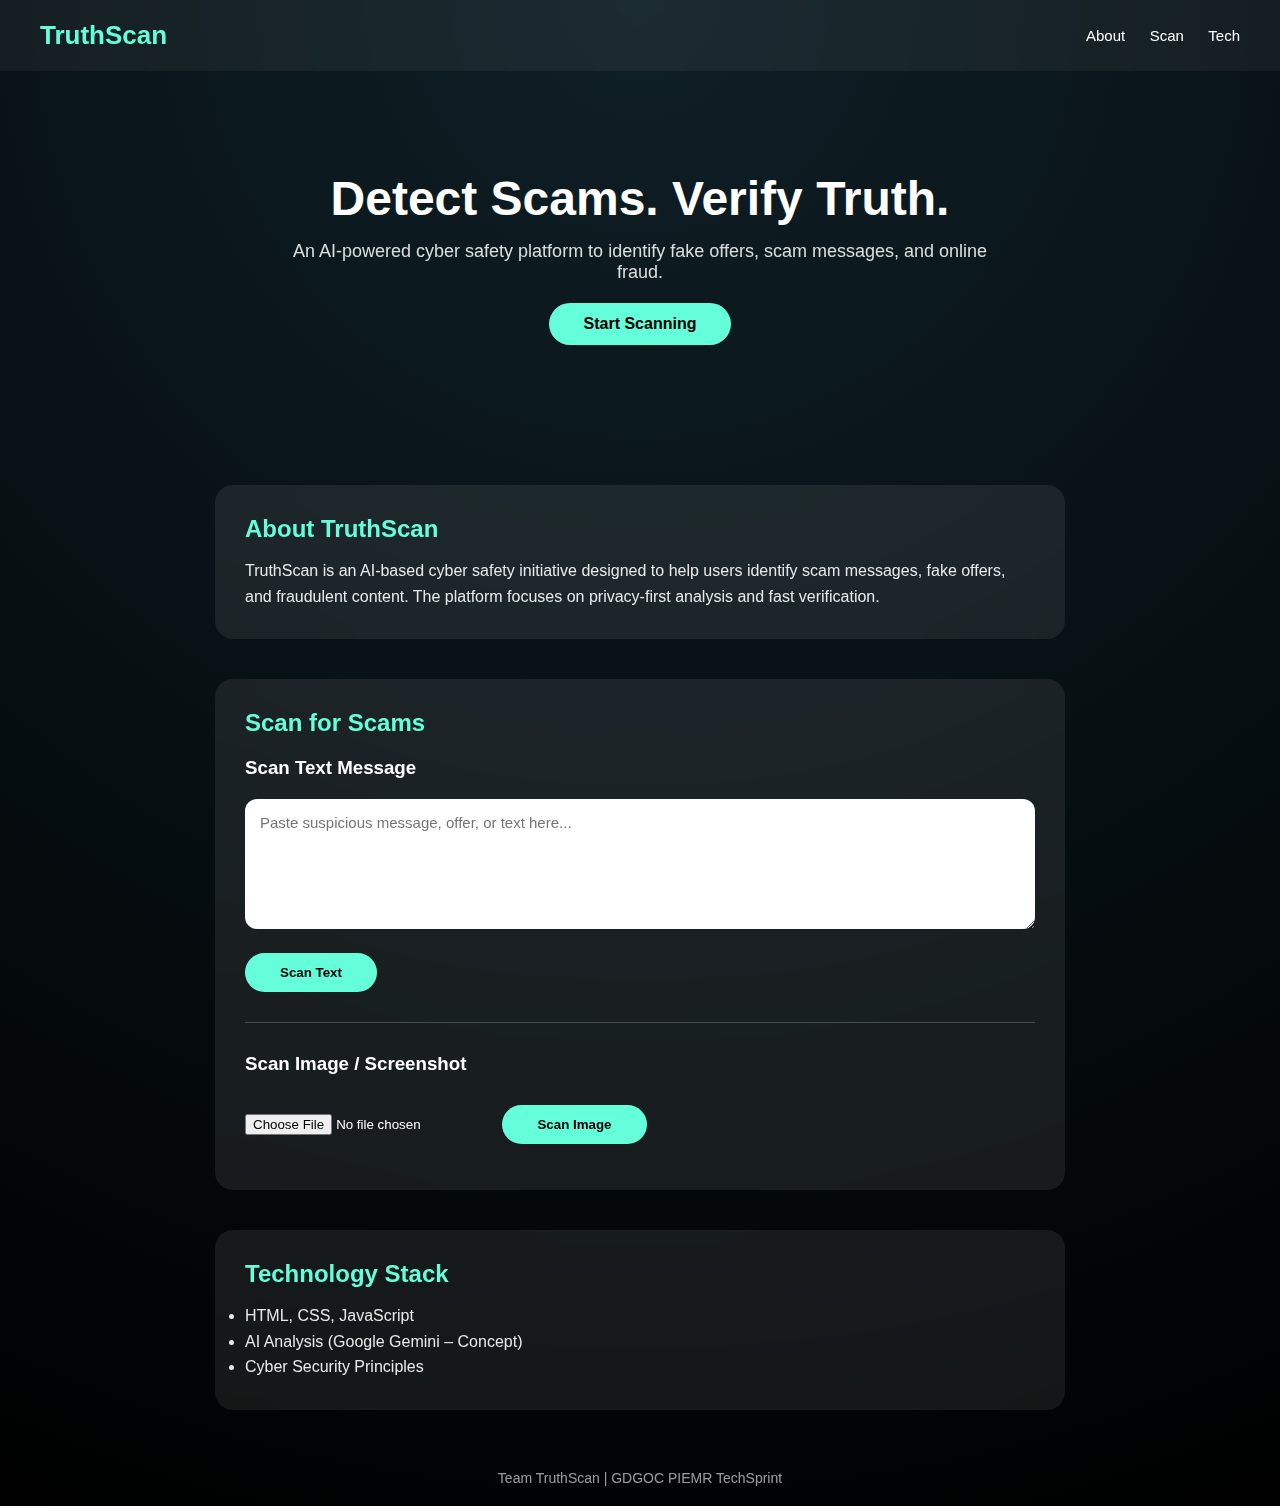
<file: index.html>
<!DOCTYPE html>
<html lang="en">
<head>
  <meta charset="UTF-8" />
  <title>TruthScan | AI Scam Detection</title>
  <meta name="viewport" content="width=device-width, initial-scale=1.0" />
  <link rel="stylesheet" href="style.css" />
</head>

<body>

  <!-- NAVBAR -->
  <nav class="navbar">
    <div class="logo">TruthScan</div>
    <div class="nav-links">
      <a href="#about">About</a>
      <a href="#scan">Scan</a>
      <a href="#tech">Tech</a>
    </div>
  </nav>

  <!-- HERO -->
  <section class="hero">
    <h1>Detect Scams. Verify Truth.</h1>
    <p>
      An AI-powered cyber safety platform to identify fake offers,
      scam messages, and online fraud.
    </p>
    <a href="#scan" class="btn">Start Scanning</a>
  </section>

  <!-- ABOUT -->
  <section class="card" id="about">
    <h2>About TruthScan</h2>
    <p>
      TruthScan is an AI-based cyber safety initiative designed to help users
      identify scam messages, fake offers, and fraudulent content.
      The platform focuses on privacy-first analysis and fast verification.
    </p>
  </section>

  <!-- SCAN -->
  <section class="card" id="scan">
    <h2>Scan for Scams</h2>

    <!-- TEXT SCAN -->
    <h3>Scan Text Message</h3>
    <textarea
      id="inputText"
      placeholder="Paste suspicious message, offer, or text here..."
    ></textarea>
    <button onclick="scanMessage()" class="btn">Scan Text</button>
    <div id="result" class="result"></div>

    <hr class="divider">

    <!-- IMAGE SCAN -->
    <h3>Scan Image / Screenshot</h3>
    <input type="file" id="imageInput" accept="image/*" />
    <button onclick="scanImage()" class="btn">Scan Image</button>
    <div id="imageResult" class="result"></div>
  </section>

  <!-- TECH -->
  <section class="card" id="tech">
    <h2>Technology Stack</h2>
    <ul>
      <li>HTML, CSS, JavaScript</li>
      <li>AI Analysis (Google Gemini – Concept)</li>
      <li>Cyber Security Principles</li>
    </ul>
  </section>

  <!-- FOOTER -->
  <footer>
    <p>Team TruthScan | GDGOC PIEMR TechSprint</p>
  </footer>

  <script src="script.js"></script>
</body>
</html>
</file>
<file: style.css>
* {
  margin: 0;
  padding: 0;
  box-sizing: border-box;
  font-family: "Segoe UI", sans-serif;
}

body {
  background: radial-gradient(circle at top, #0f2027, #000000);
  color: #ffffff;
}

/* NAVBAR */
.navbar {
  display: flex;
  justify-content: space-between;
  align-items: center;
  padding: 20px 40px;
  background: rgba(255, 255, 255, 0.05);
  backdrop-filter: blur(10px);
  position: sticky;
  top: 0;
}

.logo {
  font-size: 26px;
  font-weight: bold;
  color: #64ffda;
}

.nav-links a {
  color: #ffffff;
  margin-left: 20px;
  text-decoration: none;
  font-size: 15px;
}

.nav-links a:hover {
  color: #64ffda;
}

/* HERO */
.hero {
  text-align: center;
  padding: 100px 20px;
}

.hero h1 {
  font-size: 48px;
  margin-bottom: 15px;
}

.hero p {
  font-size: 18px;
  opacity: 0.85;
  max-width: 700px;
  margin: auto;
}

.btn {
  display: inline-block;
  margin-top: 20px;
  padding: 12px 35px;
  background: #64ffda;
  color: #000;
  border-radius: 30px;
  text-decoration: none;
  font-weight: bold;
  cursor: pointer;
  border: none;
}

.btn:hover {
  background: #52e0c4;
}

/* CARDS */
.card {
  max-width: 850px;
  margin: 40px auto;
  padding: 30px;
  background: rgba(255, 255, 255, 0.08);
  border-radius: 18px;
  backdrop-filter: blur(15px);
}

.card h2 {
  margin-bottom: 15px;
  color: #64ffda;
}

.card p,
.card li {
  font-size: 16px;
  line-height: 1.6;
  opacity: 0.9;
}

h3 {
  margin-top: 20px;
  margin-bottom: 10px;
}

/* INPUTS */
textarea {
  width: 100%;
  height: 130px;
  padding: 15px;
  border-radius: 12px;
  border: none;
  outline: none;
  margin-top: 10px;
  font-size: 15px;
}

input[type="file"] {
  margin-top: 10px;
  margin-bottom: 10px;
  color: #ffffff;
}

/* RESULT */
.result {
  margin-top: 15px;
  font-weight: bold;
  font-size: 16px;
}

/* DIVIDER */
.divider {
  margin: 30px 0;
  border: none;
  height: 1px;
  background: rgba(255, 255, 255, 0.2);
}

/* FOOTER */
footer {
  text-align: center;
  padding: 20px;
  opacity: 0.6;
  font-size: 14px;
  margin-top: 40px;
}

/* MOBILE */
@media (max-width: 600px) {
  .hero h1 {
    font-size: 34px;
  }
}
</file>
